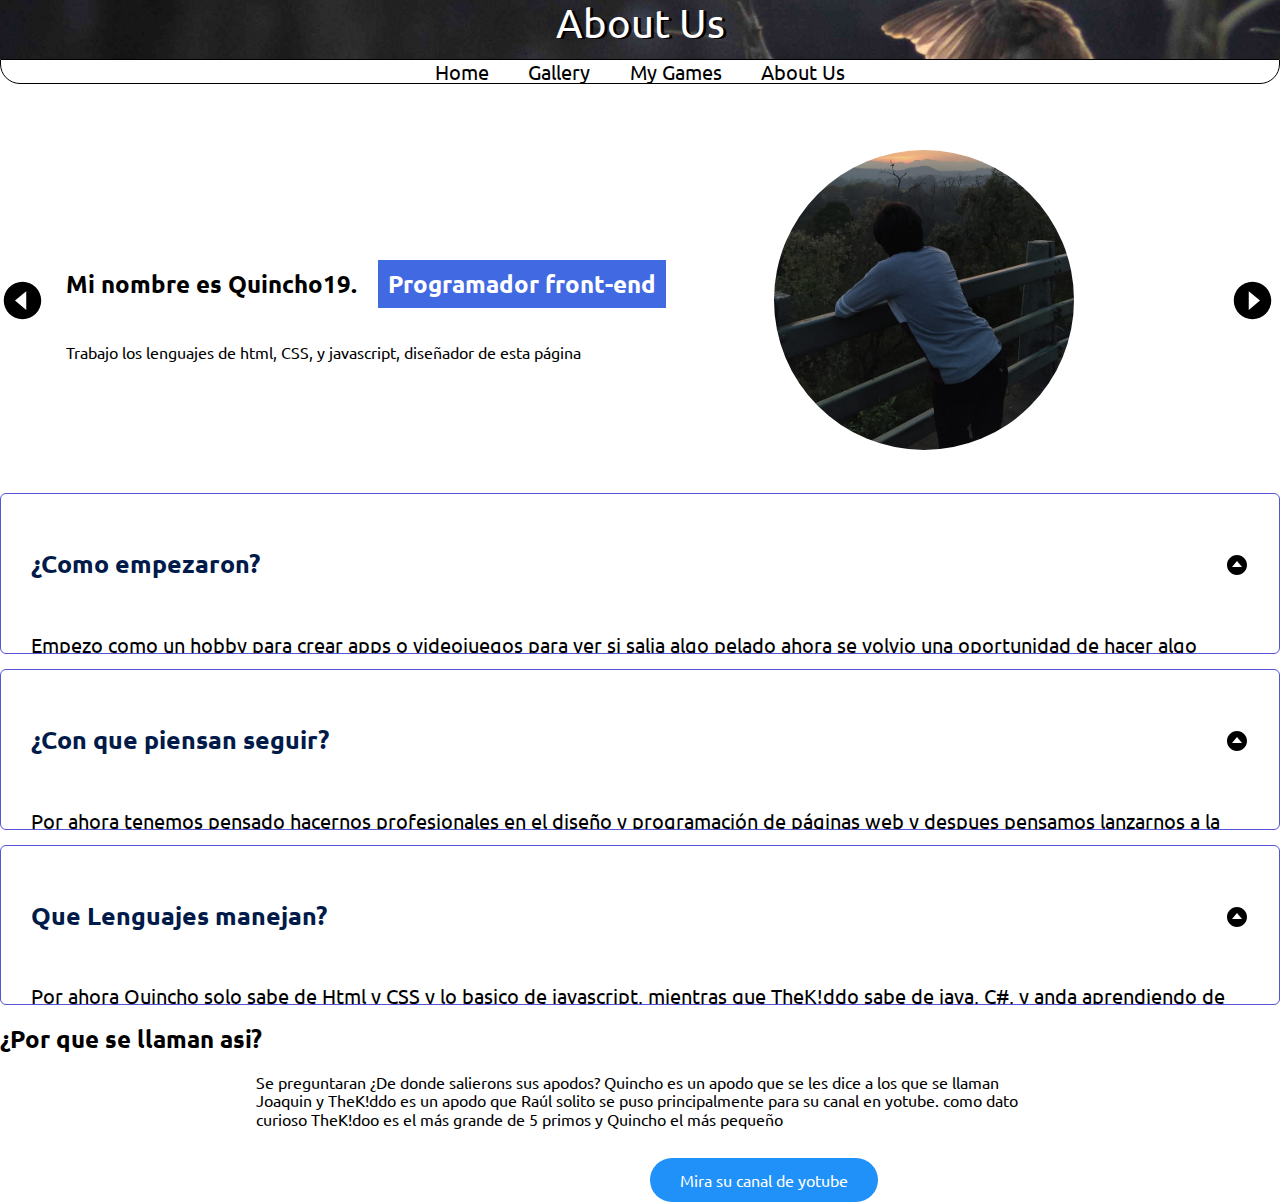
<file: aboutUs.html>
<!DOCTYPE html>
<html lang="en">
<head>
    <meta charset="UTF-8">
    <meta http-equiv="X-UA-Compatible" content="IE=edge">
    <meta name="viewport" content="width=device-width, initial-scale=1.0">
    <link rel="stylesheet"  href='https://fonts.googleapis.com/css?family=Ubuntu'>
    <link rel="stylesheet" href="normalize.css">
    <link rel="stylesheet" href="aboutUs.css">
    <title>About us</title>
</head>
<body>
    <header id="mainTitle">About Us</header>
    <nav class="menu">
        <a href="index.html" class="link" >Home</a>
        <a href="gallery.html" class="link" >Gallery</a>
        <a href="myGames.html" class="link" >My Games</a>
        <a href="aboutUs.html" class="link">About Us</a>
    </nav>


    <section class="testimony">
        <div class="testimony_container">
            <img src="./images/izquierda.svg" alt="" class="testimony_arrow" id="before">
            <section class="testimony_body testimony_body--show" data-id="1">
                <div class="testimony_text">
                    <!--mire maje aqui si quiere ponga los nombres verdaderos de casa uno yo lo hice con apodos para que no quedara muy personal
                    pero si lo quiere más profesional ponga los nombres-->
                    <h2 class="subitle">Mi nombre es Quincho19. <span class="testimony_course">Programador front-end</span></h2>
                    <p class="testimony_review">Trabajo los lenguajes de html, CSS, y javascript, diseñador de esta página</p>
                </div>

                <figure class="testimony_picture">
                    <img src="./images/yo.jpeg" class = "testimony_img" alt="" >
                </figure>
            </section>
                    <section class="testimony_body" data-id="2">
                        <div class="testimony_text">
                            <h2 class="subitle">Mi nombre es TheK!ddo. <span class="testimony_course">Programador back-end y de videojuegos</span></h2>
                            <p class="testimony_review">Especializado en la programacion de videojuegos y aprendiz de back-end con el lenguaje PHP</p>
                        </div>
    
                        <figure class="testimony_picture">
                            <img src="./images/ku.JPG" class = "testimony_img" alt="" >
                        </figure>
                    </section>
                    <img src="./images/derecha.svg" alt="" class="testimony_arrow" id="next">
                    </section>
    <article class="questions_padding">
        <div class="questions_answer">
            <h3 class="questions_title">¿Como empezaron?
                <span class="questions_arrow">
                    <img src="./images/arriba.svg" alt="" class="questions_img">
                </span>
            </h3>

            <p class="questions_show">Empezo como un hobby para crear apps o videojuegos para ver si salia algo pelado ahora se volvio una oportunidad de hacer algo mejor y menos aburrido.
                Quincho empezó con el diseño de juego y Thek!ddo los programaba era un juego en 2D luego Quincho se paso mejor al diseño y programacion de aplicaciones moviles
                con el lenguaje de programación Kotlin, pero lo dejo por un tiempo hasta que encontro HTMl. Mientras que TheK!ddo siguio con la programación de videojuegos pero ahora
                en 3D en un juego escrito en C# influecinciado por su gusto hacia los juegos antiguos de terror tales como resident evil y silent hill. Ambos proyectos antiguos quedaron en el olvido.
            </p>
        </div>
    </article>
    <article class="questions_padding">
        <div class="questions_answer">
            <h3 class="questions_title"> ¿Con que piensan seguir?
                <span class="questions_arrow">
                    <img src="./images/arriba.svg" alt="" class="questions_img">
                </span>
            </h3>

            <p class="questions_show">Por ahora tenemos pensado hacernos profesionales en el diseño y programación de páginas web y despues pensamos lanzarnos a la creacion y diseño de
                aplicacions para dispositivos moviles tanto para android como para apple y ya despues lanzarnos a la creacion de videojuegos, pero queremos especializarnos en las páginas webs </p>
        </div>
    </article>
    <article class="questions_padding">
        <div class="questions_answer">
            <h3 class="questions_title"> Que Lenguajes manejan?
                <span class="questions_arrow">
                    <img src="./images/arriba.svg" alt="" class="questions_img">
                </span>
            </h3>

            <p class="questions_show">Por ahora Quincho solo sabe de Html y CSS y lo basico de javascript, mientras que TheK!ddo sabe de java, C#, y anda aprendiendo de PHPy más
                que nada el back-end de las páginas web.</p>
        </div>
    </article>
    <section class="questions_offer">
        <h2 class="subtitle">¿Por que se llaman asi?</h2>
        <p class="questions_copy">Se preguntaran ¿De donde salierons sus apodos? Quincho es un apodo que se les dice a los que se llaman Joaquin y 
            TheK!ddo es un apodo que Raúl solito se puso principalmente para su canal en yotube. como dato curioso TheK!doo es el más grande de 5 primos
            y Quincho el más pequeño
        </p>
        <a href="https://www.youtube.com/user/Daniel14Mejia" class="cta"> Mira su canal de yotube</a>
    </section>
</section>

<script src="./aboutUs.js"></script>
<script src="./questions.js"></script>
    
</body>
</html>
</file>
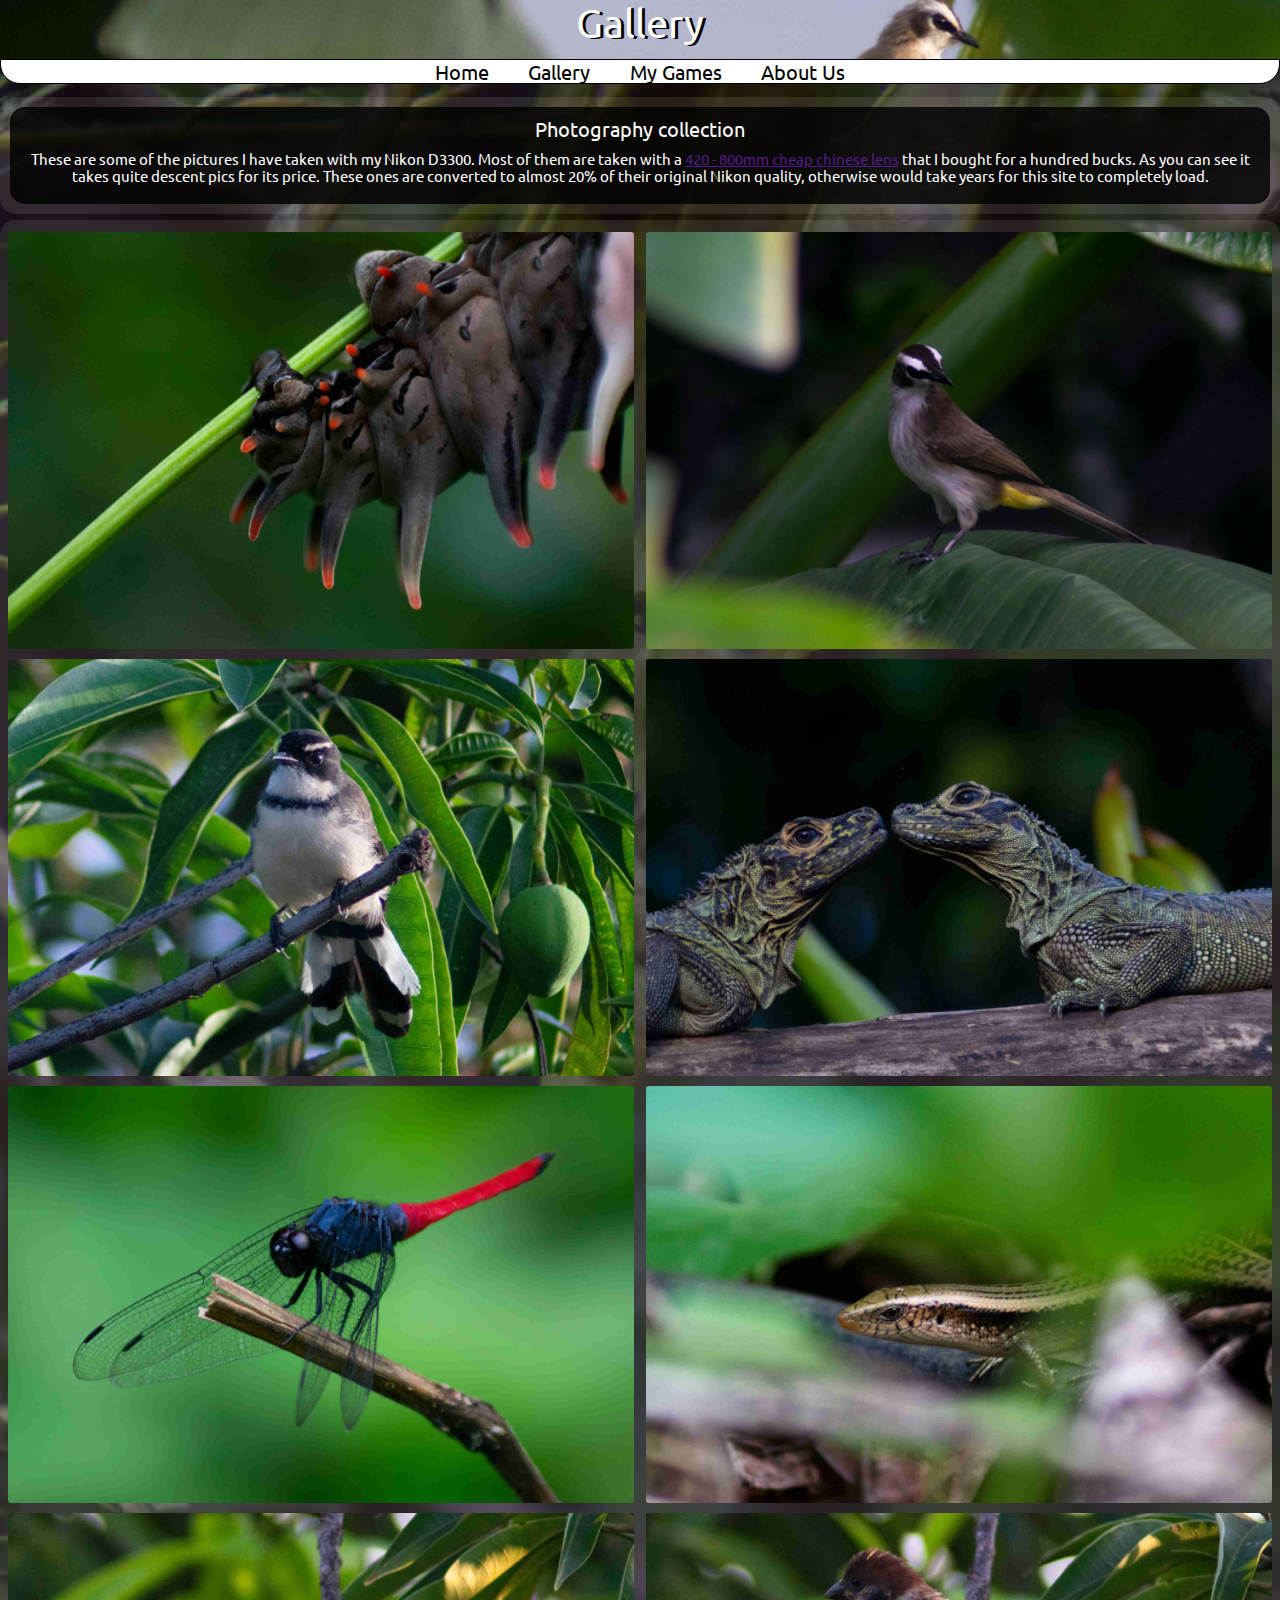
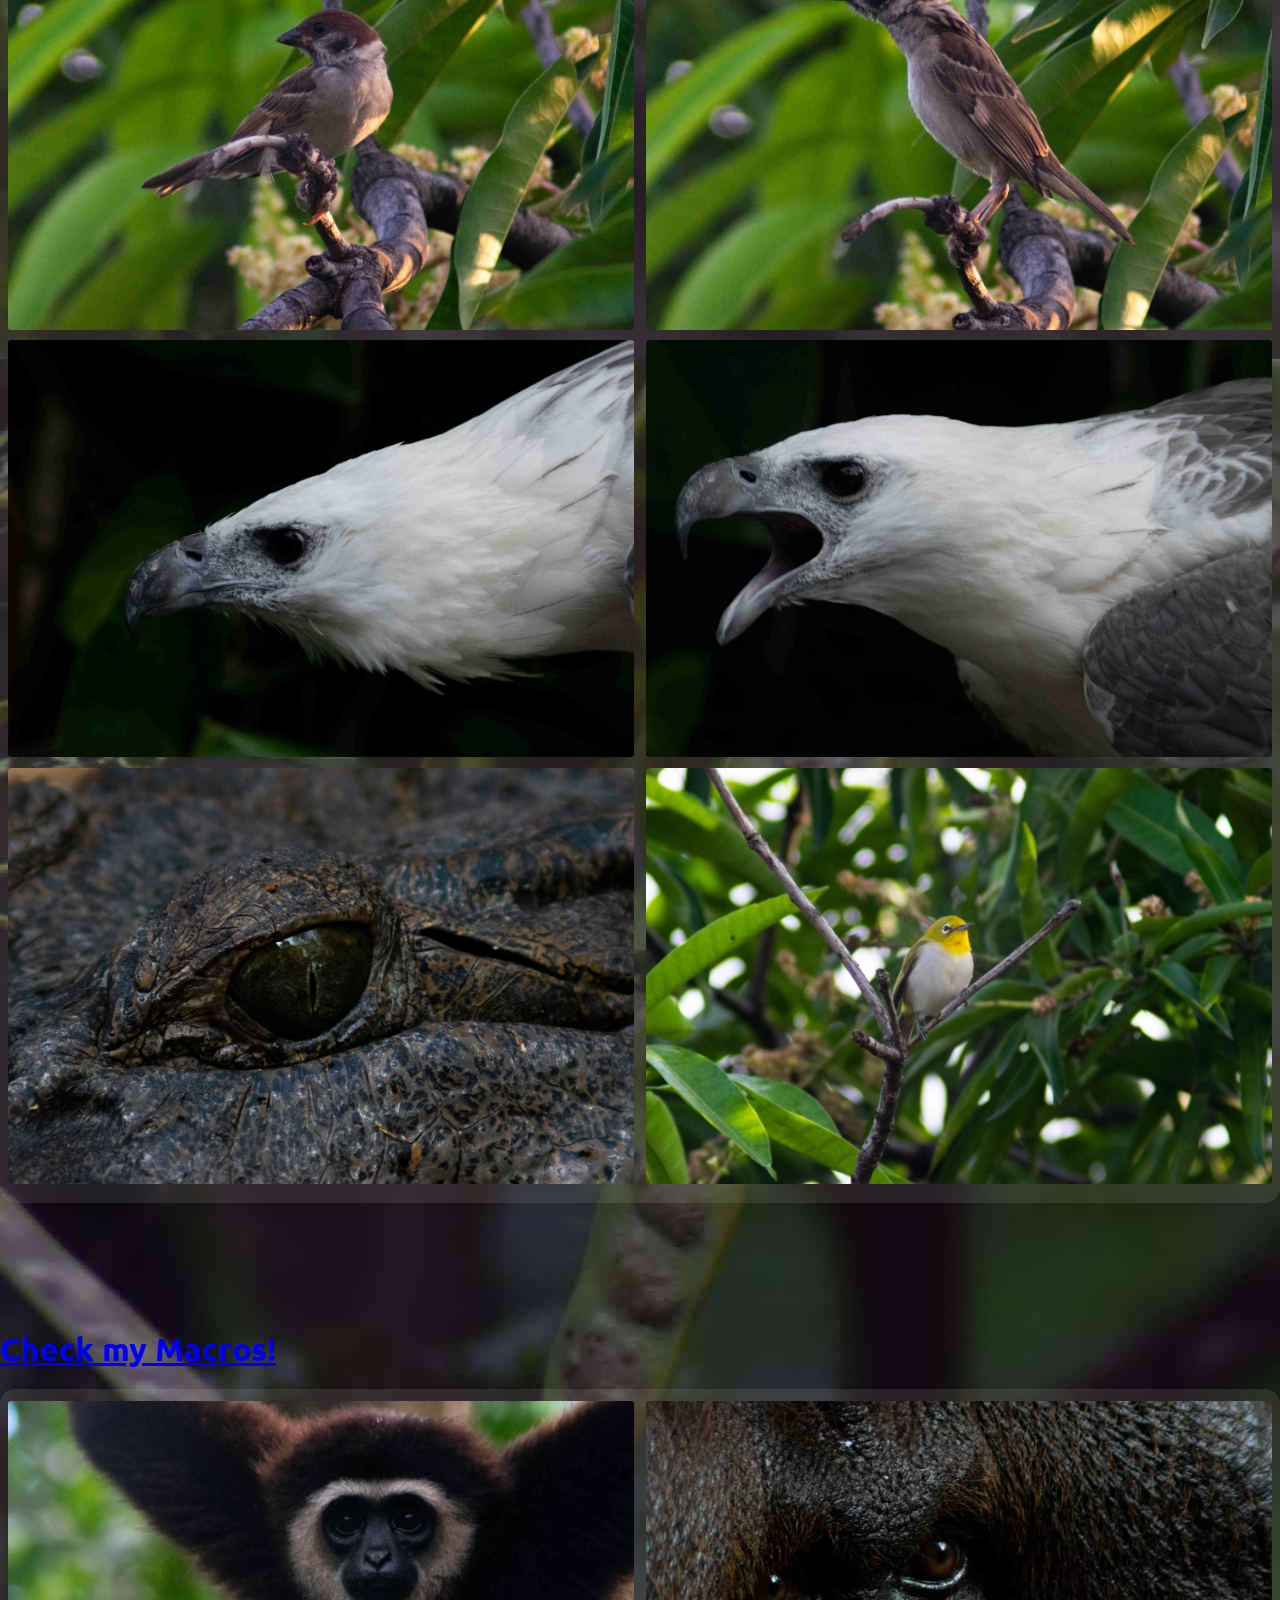
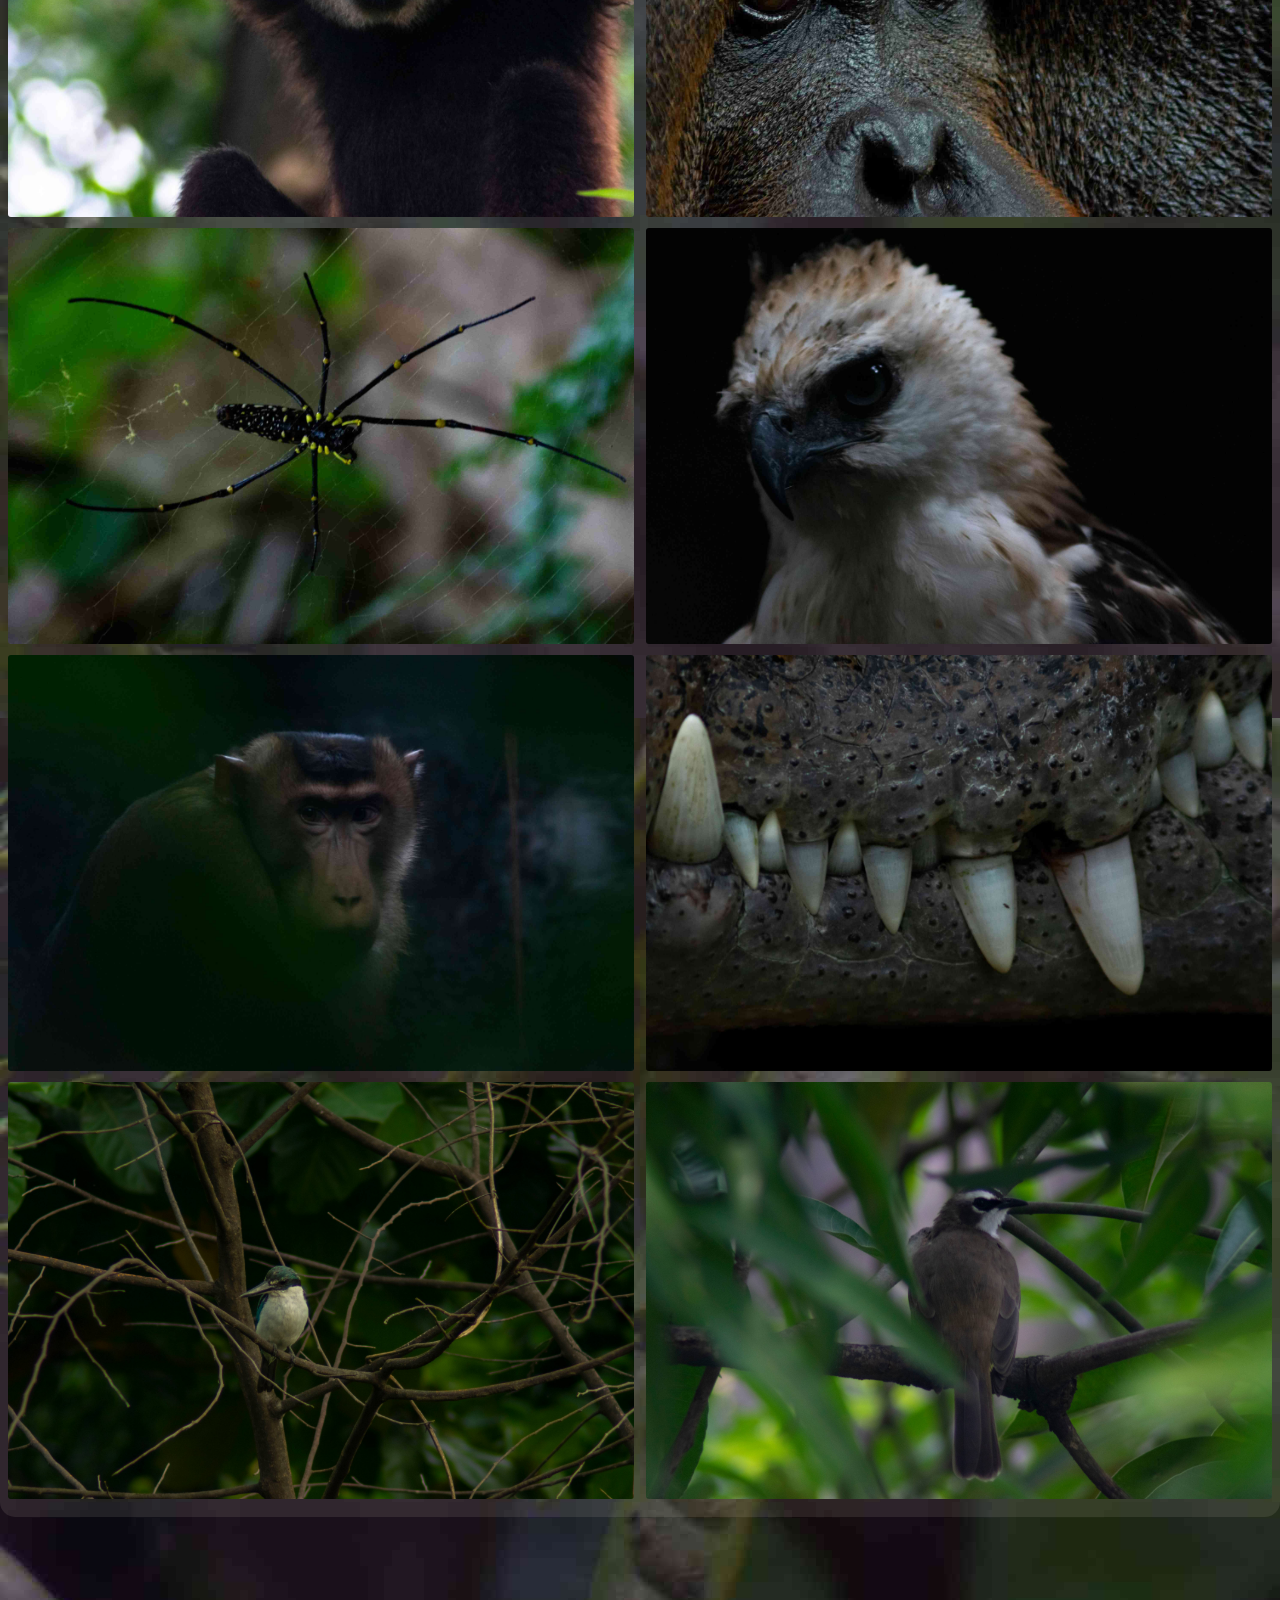
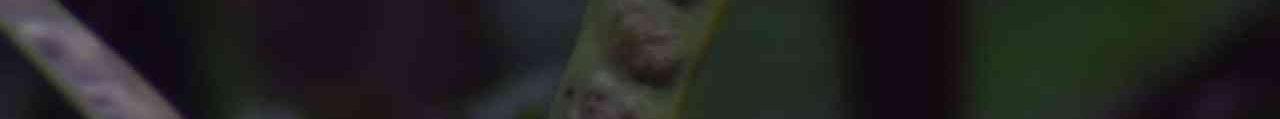
<file: gallery.html>
<html>
    <head>
    <title>Gallery</title>
    <meta charset="UTF-8">
    <meta http-equiv="X-UA-Compatible" content="IE=edge">
    <meta name="viewport" content="width=device-width, initial-scale=1.0">
    <link rel="stylesheet"  href='https://fonts.googleapis.com/css?family=Ubuntu'>
    <link rel="stylesheet" href="gallery.css">
    <link rel="stylesheet" href="lightbox.min.css">
    <link rel="stylesheet" href="normalize.css">
    <script type="text/javascript" src="lightbox-plus-jquery.min.js"></script>
    </head>
    <body class="all">
        <header id="mainTitle">Gallery</header>
        <!--style="font-size:10vw;"-->
        <nav class="menu">
            <a href="index.html" class="link" >Home</a>
            <a href="gallery.html" class="link" >Gallery</a>
            <a href="myGames.html" class="link" >My Games</a>
            <a href="aboutUs.html" class="link">About Us</a>
            <!--<a href="" class="link">Register</a>
            <a href="" class="link">Log In</a>-->
        </nav>
        <div class="galleryDivE">
            <div id="introText">
                <header id="galleryDivTitle">Photography collection</header>
                <p id="galleryDivP">These are some of the pictures I have taken with my Nikon D3300. Most of them are taken with a <a href="">420 - 800mm cheap chinese lens</a> that I bought for a hundred bucks. As you can see it takes quite descent pics for its price. These ones are converted to almost 20% of their original Nikon quality, otherwise would take years for this site to completely load.</p>
                <!--<div id="locations">
                     <a href=""><header id="location">From my balcony</header></a>
                    <a href=""><header id="location">At Avilon Zoo</header></a>
                    <header id="location">Photography collection</header>
                    <header id="location">Photography collection</header> 
                </div>-->
            </div>
        </div>
        <div class="galleryDiv"> 

            <div class="textover">
                <!--image slider start-->
                <div id="sliderDiv">
                    <div class="slideshow-container">

                        <!-- Full-width images with number and caption text -->
                        <div class="mySlides fade">
                            <img src="/images/DSC_0196S.jpg" id="slideImg" >
                        </div>

                        <div class="mySlides fade">
                        <img src="/images/DSC_0123S.jpg" id="slideImg" >
                        </div>
                    
                        <div class="mySlides fade">
                        <img src="/images/DSC_0140S.jpg" id="slideImg" >
                        </div>
                    
                        <div class="mySlides fade">
                        <img src="/images/DSC_0193S.jpg" id="slideImg" >
                        <!-- <div class="text">Butterfly</div> -->
                        </div>
                        
                    </div>
                </div> 
                <p>Pasig Rainforest Park</p>
                <!-- <img src="images/DSC_0038S.jpg" alt="">
                <p>Yellow-vented Bulbul</p> -->
            </div>
            <!-- <div class="textover"> MONKEY DOWN
                <img src="images/DSC_01961S.jpg" alt="">
                <p>Avilon Zoo</p>
            </div> -->
            <div class="textover">
                <img src="images/DSC_0138_1S.jpg" alt="">
                <p>Yellow-vented Bulbul</p>
            </div>
            <!-- <div class="textover">
                <img src="images/DSC_0192S.jpg" alt="">
                <p>Wild dog at Avilon Zoo</p>
            </div> -->
            <div class="textover">
                <img src="images/piedTailMango.jpg" alt="">
                <p>Philippine Pied Fantail</p>
            </div> 
            <div class="textover">
                <img id="smallPic" src="images/DSC_0480S.jpg" alt=""> 
                <p>Male (left) and female (right) hydrosaurus</p>
            </div>   
            
            <!-- <div class="textover">
                <img src="images/DSC_0193S.jpg" alt="">
                <p>(Looking for the ID)</p>
            </div>             -->
            
            <!-- <div class="textover">
                <img src="images/DSC_0270S.jpg" alt="">
                <p>Yellow-vented Bulbul</p>
            </div>             -->
            <div class="textover">
                <img id="smallPic" src="images/dragonflyBlueRed.jpg" alt="">
                <p>Makiling Reserve</p>
            </div>  
            <div class="textover">
                <img id="smallPic" src="images/DSC_0515_1S.jpg" alt="">
                <p>Makiling Reserve</p>
            </div>      
                                
            <div class="textover">
                <img id="smallPic" src="images/DSC_1267S.jpg" alt="">
                <p>Maya bird</p>
            </div>            
            <div class="textover">
                <img id="smallPic" src="images/DSC_1273S.jpg" alt="">
                <p>Maya bird streching its neck</p>
            </div>            
            <!-- <div class="textover">
                <img src="images/DSC_1248S.jpg" alt="">
                <p>Yellow-vented Bulbul</p>
            </div>            
            <div class="textover">
                <img src="images/DSC_1288S.jpg" alt="">
                <p>Yellow-vented Bulbul</p>
            </div>            
                        -->
            <!--             
            
            <div class="textover">
                <img id="smallPic" src="images/DSC_0356S.jpg" alt="">
                <p>Peregrine Falcon</p>
            </div>      -->
            <div class="textover">
                <img id="smallPic" src="images/DSC_0469S.jpg" alt="">
                <p>Avilon Zoo</p>
            </div>  
            <div class="textover">
                <img id="smallPic" src="images/DSC_0470S.jpg" alt="">
                <p>Avilon Zoo</p>
            </div>
                             
                
            <!-- <div class="textover">
                <img id="smallPic" src="images/DSC_0476S.jpg" alt=""> 
                <p>Avilon Zoo</p>
            </div>     -->
            <div class="textover">
                <img src="images/crocoEye.jpg" alt="">
                <p>Avilon Zoo</p>
            </div>        
            <div class="textover">
                <img id="smallPic" src="images/DSC_1770S.jpg" alt=""> 
                <p>Everett's White-eye</p>
            </div>  
            <!-- <div class="textover">
                <img src="images/DSC_0363S.jpg" alt="">
                <p>Philippine Serpent Eagle</p>
            </div>    -->
        </div>  
        <a href="macro.html">
            <div id="macroLink">
                <div id="paragraphIntro">
                    <h1>Check my Macros! </h1>   
                </div>
            </div>  
        </a>
        </div>
        
            
        
        <div class="galleryDiv"> 
                       
            <!-- <div class="textover"> THIS IS THE CATERPILLAR
                <img id="smallPic" src="images/DSC_0140S.jpg" alt="">
                <p>Pasig Rainforest Park</p>
            </div>            
            <div class="textover">
                <img id="smallPic" src="images/DSC_0123S.jpg" alt="">
                <p>Pasig Rainforest Park</p>
            </div>             -->
            <div class="textover">
                <img id="smallPic" src="images/DSC_0415S.jpg" alt="">
                <p>Avilon Zoo</p>
            </div>        
            <div class="textover">
                <img id="smallPic" src="images/DSC_0367S.jpg" alt="">
                <p>Bornean Orangutan</p>
            </div>         
            <div class="textover">
                <img id="smallPic" src="images/DSC_0568S.jpg" alt="">
                <p>Makiling Reserve</p>
            </div>  
            <div class="textover">
                <img id="smallPic" src="images/DSC_0352S.jpg" alt="">
                <p>Philippine Eagle</p>
            </div>                        
                      
            <div class="textover">
                <img id="smallPic" src="images/DSC_0195S.jpg" alt="">
                <p>Avilon Zoo</p>
            </div>            
            <!-- <div class="textover">
                <img id="smallPic" src="images/DSC_0455S.jpg" alt="">
                <p>Avilon Zoo</p>
            </div>            
            <div class="textover">
                <img id="smallPic" src="images/DSC_0117S.jpg" alt="">
                <p>Cassowary</p>
            </div>             -->
            <div class="textover">
                <img id="smallPic" src="images/DSC_0056S.jpg" alt="">
                <p>Crocodile teeth</p>
            </div>            
            <!-- <div class="textover">
                <img id="smallPic" src="images/DSC_0447S.jpg" alt="">
                <p>Avilon Zoo</p>
            </div>             -->
            <div class="textover">
                <img id="smallPic" src="images/DSC_0709S.jpg" alt="">
                <p>Collared Kingfisher</p>
            </div>            
            <div class="textover">
                <img id="smallPic" src="images/DSC_0606S.jpg" alt="">
                <p>Yellow-vented Bulbul</p>
            </div>            
            <!-- <div class="textover">
                <img id="smallPic" src="images/DSC_1492S.jpg" alt="">
                <p>Golden-bellied Flyeater</p>
            </div>            
            <div class="textover">
                <img id="smallPic" src="images/DSC_0433S.jpg" alt=""> 
                <p>Avilon Zoo</p>
            </div>            
                     
            <div class="textover">
                <img id="smallPic" src="images/DSC_0487S.jpg" alt=""> 
                <p>Hydrosaurus tail</p>
            </div>            
            <div class="textover">
                <img id="smallPic" src="images/DSC_0473S.jpg" alt=""> 
                <p>Avilon Zoo</p>
            </div>             -->
            <!-- <div class="textover">
                <img id="smallPic" src="images/DSC_0439S.jpg" alt=""> 
                <p>Avilon Zoo</p>
            </div>    -->

            <!-- <header id="fromMyBalcony">From my balcony</header> -->
            <!-- <p id="galleryDivP">I took these pics around my place.</p> -->
            <!-- <img id="smallPic" src="images/DSC_0038S.jpg" alt="">
            <img id="smallPic" src="images/DSC_0196S.jpg" alt="">

            <img id="smallPic" src="images/DSC_0138_1S.jpg" alt="">
            <img id="smallPic" src="images/DSC_0192S.jpg" alt="">
            <img id="smallPic" src="images/DSC_0470S.jpg" alt=""> 
            <img id="smallPic" src="images/DSC_0193S.jpg" alt="">

            <img id="smallPic" src="images/DSC_0270S.jpg" alt="">
            <img id="smallPic" src="images/DSC_0363S.jpg" alt=""> 
            <img id="smallPic" src="images/DSC_0257S.jpg" alt="">

            <img id="smallPic" src="images/DSC_1248S.jpg" alt="">
            <img id="smallPic" src="images/DSC_1288S.jpg" alt="">
            <img id="smallPic" src="images/DSC_1333S.jpg" alt="">
            
            <img id="smallPic" src="images/DSC_1022_1S.jpg" alt=""></a> 
            <img id="smallPic" src="images/DSC_0054S.jpg" alt="">
            <img id="smallPic" src="images/DSC_0356S.jpg" alt="">
            <img id="smallPic" src="images/DSC_0469S.jpg" alt=""> 
            <img id="smallPic" src="images/DSC_0476S.jpg" alt=""> 
            <img id="smallPic" src="images/DSC_1770S.jpg" alt=""> 
            <img id="smallPic" src="images/DSC_1267S.jpg" alt="">
            <img id="smallPic" src="images/DSC_1273S.jpg" alt="">
            <img id="smallPic" src="images/DSC_0140S.jpg" alt="">
            <img id="smallPic" src="images/DSC_0123S.jpg" alt="">
            
            <img id="smallPic" src="images/DSC_0415S.jpg" alt="">
            <img id="smallPic" src="images/DSC_0352S.jpg" alt="">
            <img id="smallPic" src="images/DSC_0367S.jpg" alt="">
            <img id="smallPic" src="images/DSC_0368S.jpg" alt="">
            <img id="smallPic" src="images/DSC_0195S.jpg" alt="">
            <img id="smallPic" src="images/DSC_0455S.jpg" alt="">
            <img id="smallPic" src="images/DSC_0117S.jpg" alt="">
            <img id="smallPic" src="images/DSC_0056S.jpg" alt="">
            <img id="smallPic" src="images/DSC_0447S.jpg" alt="">
            <img id="smallPic" src="images/DSC_0709S.jpg" alt="">
            <img id="smallPic" src="images/DSC_0606S.jpg" alt="">
            <img id="smallPic" src="images/DSC_1492S.jpg" alt="">

            <img id="smallPic" src="images/DSC_0433S.jpg" alt=""> 
            <img id="smallPic" src="images/DSC_0480S.jpg" alt=""> 
            <img id="smallPic" src="images/DSC_0487S.jpg" alt=""> 
            <img id="smallPic" src="images/DSC_0473S.jpg" alt=""> 
            <img id="smallPic" src="images/DSC_0439S.jpg" alt=""> -->
             
            
        </div>
        <br>
        <br>
        <br>
        <br>
        <script>
            let slideIndex = 1;
            moveSlides();
        
            function moveSlides() {
            let i;
            let slides = document.getElementsByClassName("mySlides");
            for (i = 0; i < slides.length; i++) {
                slides[i].style.display = "none";
            }
            slideIndex++;
            if (slideIndex > slides.length ) {slideIndex = 1}
            slides[slideIndex-1].style.display = "block";
            setTimeout(moveSlides, 3000); // Change image every 2 seconds
            } 
        </script>
    </body>


</html>
</file>
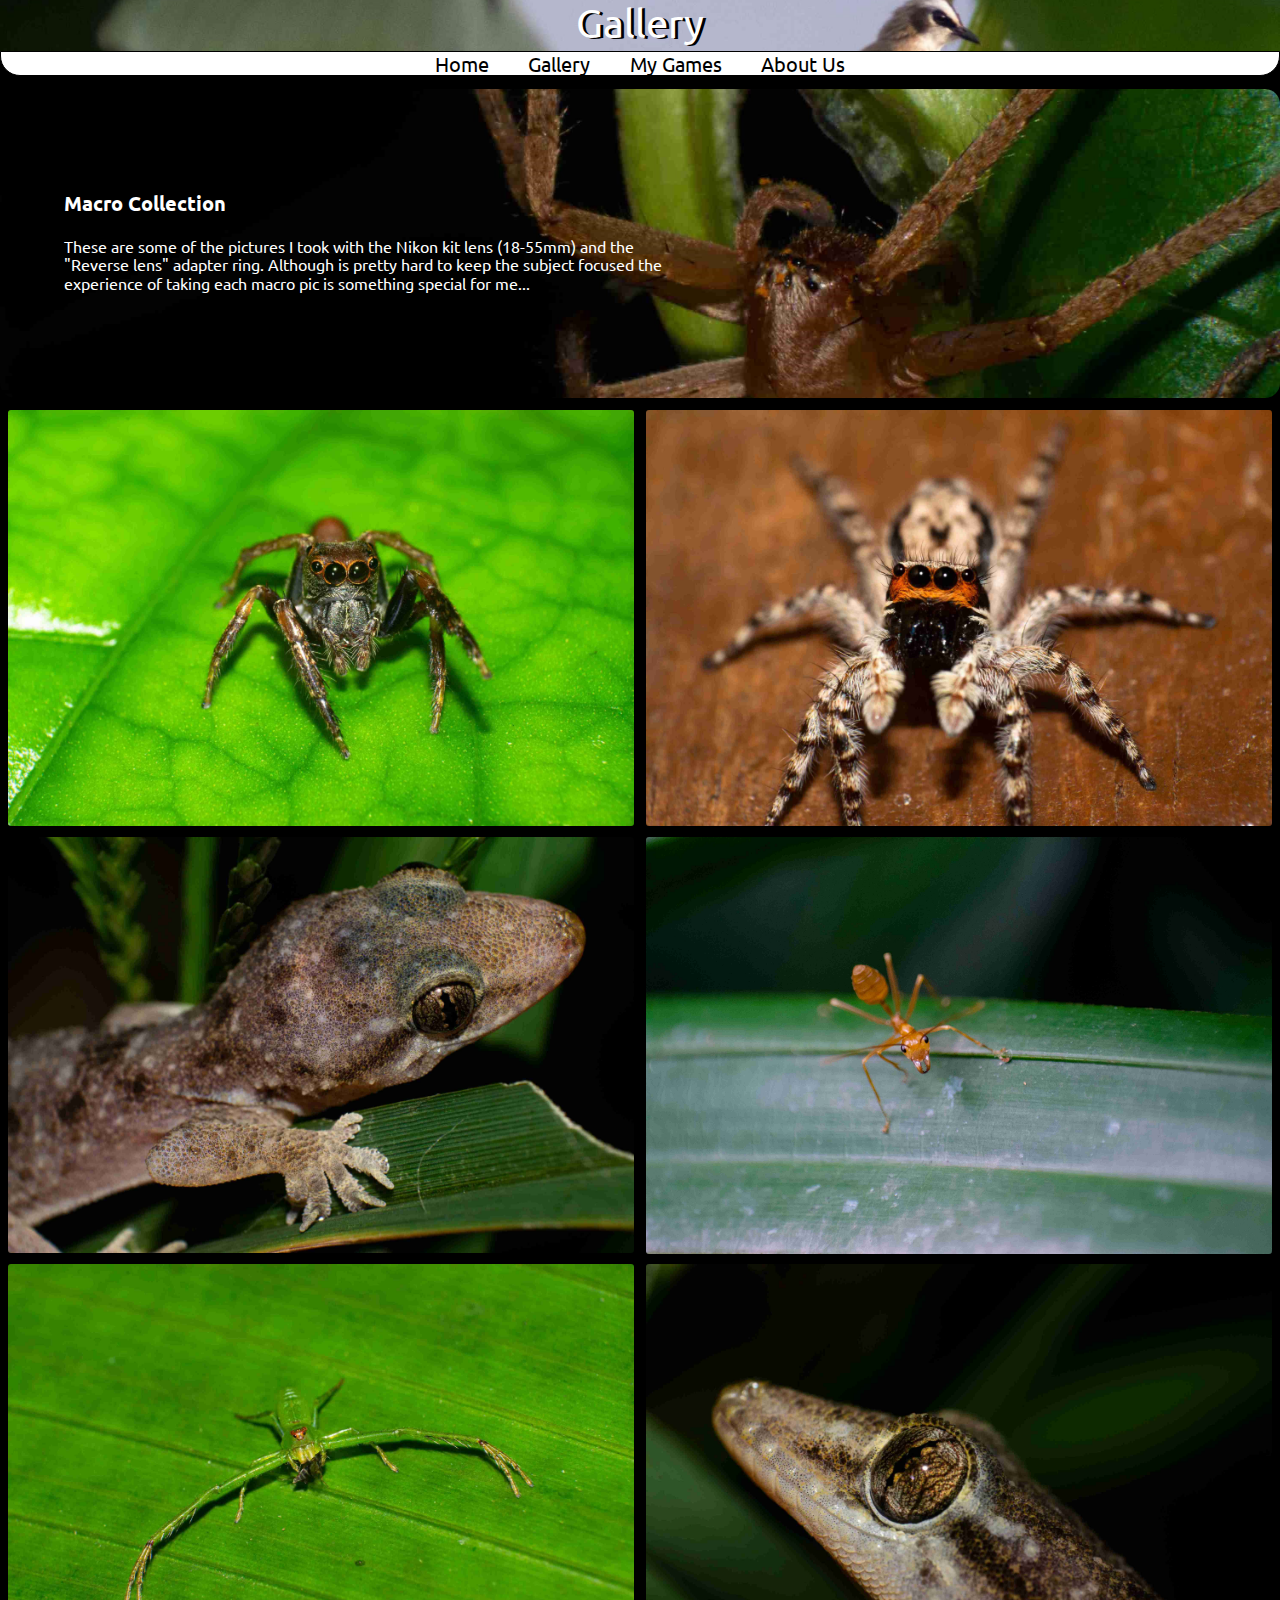
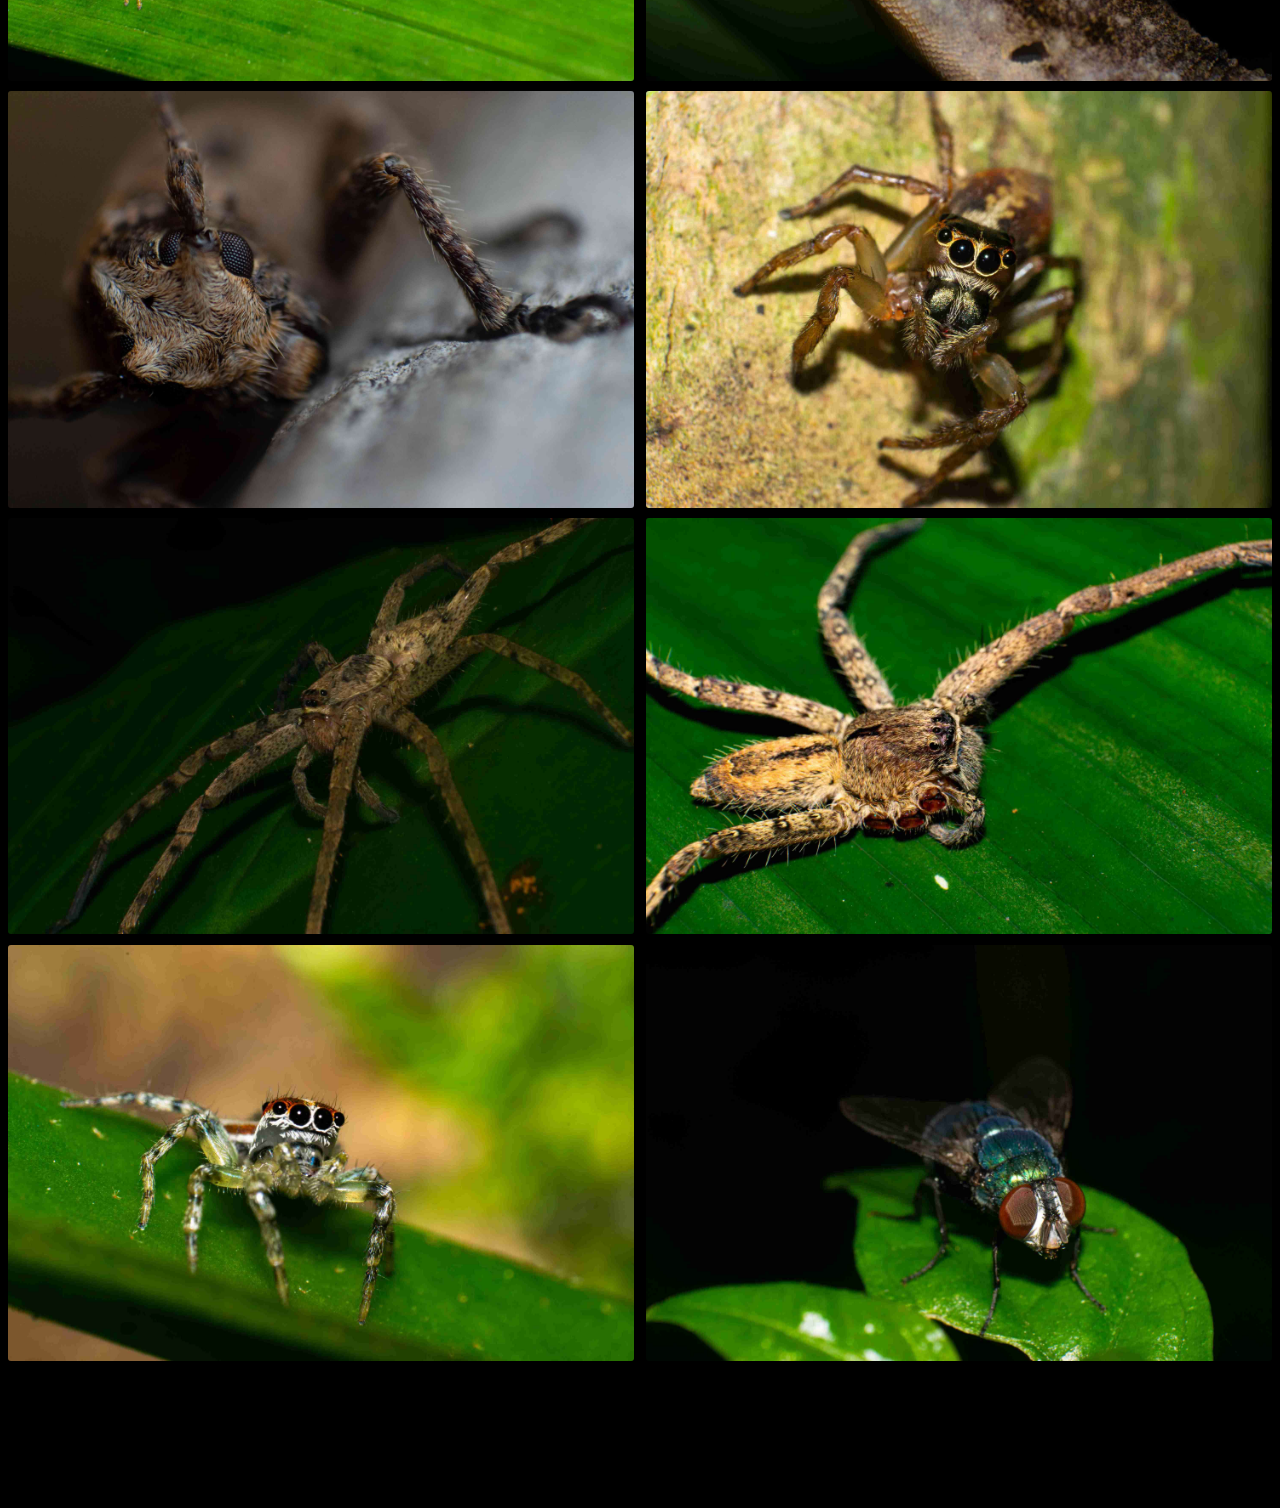
<file: macro.html>
<html>
    <head>
    <title>Gallery</title>
    <meta charset="UTF-8">
    <meta http-equiv="X-UA-Compatible" content="IE=edge">
    <meta name="viewport" content="width=device-width, initial-scale=1.0">
    <link rel="stylesheet"  href='https://fonts.googleapis.com/css?family=Ubuntu'>
    <link rel="stylesheet" href="macro.css">
    <link rel="stylesheet" href="lightbox.min.css">
    <link rel="stylesheet" href="normalize.css">
    <script type="text/javascript" src="lightbox-plus-jquery.min.js"></script>
    </head>
    <body class="all">
        <header id="mainTitle">Gallery</header>
        <!--style="font-size:10vw;"-->
        <nav class="menu">
            <a href="index.html" class="link" >Home</a>
            <a href="gallery.html" class="link" >Gallery</a>
            <a href="myGames.html" class="link" >My Games</a>
            <a href="aboutUs.html" class="link">About Us</a>
            <!--<a href="" class="link">Register</a>
            <a href="" class="link">Log In</a>-->
        </nav>
        
        <div id="introText">
            <div id="paragraphIntro">
                <h1>Macro Collection</h1>
                <p>These are some of the pictures I took with the Nikon kit lens (18-55mm) and the "Reverse lens" adapter ring. Although is pretty hard to keep the subject focused the experience of taking each macro pic is something special for me...</p>
            </div>
            <!-- <div id="imageIntro">
                <p></p>
            </div> -->
        </div>
            
        <div class="galleryDiv"> 
            <!-- <div class="textover"> MONKEY DOWN
                <img src="images/DSC_01961S.jpg" alt="">
                <p>Avilon Zoo</p>
            </div> -->
            <div class="textover">
                <img src="images/spiderLeaf.jpg" alt="">
            </div>
            <div class="textover">
                <img src="images/spiderOrangHome.jpg" alt="">
                <p>Wild dog at Avilon Zoo</p>
            </div>
            <div class="textover">
                <img src="images/geckoEyeHand.jpg" alt="">
                <p>Common Gecko</p>
            </div>
            <!-- <div class="textover">
                <img src="images/DSC_0193S.jpg" alt="">
                <p>(Looking for the ID)</p>
            </div>             -->
            <div class="textover">
                <img src="images/orangeAnt.jpg" alt="">
                <p>Yellow-vented Bulbul</p>
            </div>            
            <div class="textover">
                <img src="images/spiderCrab.jpg" alt="">
                <p>Green crab spider</p>
            </div>                       
            <div class="textover">
                <img src="images/gechoHeadHorizontal.jpg" alt="">
                <p>Pasig Rainforest Park</p>
            </div>            
            <div class="textover">
                <img src="images/bettle.jpg" alt="">
                <p>Yellow-vented Bulbul</p>
            </div>            
            <div class="textover">
                <img src="images/spiderAssassin.jpg" alt="">
                <p>Yellow-vented Bulbul</p>
            </div>            
            <div class="textover">
                <img src="images/spiderDaz.jpg" alt="">
                <p>Philippine Pied Fantail</p>
            </div>            
            <div class="textover">
                <img src="images/spiderNoLegs.jpg" alt="">
                <p>Avilon Zoo</p>
            </div>            
            <div class="textover">
                <img id="smallPic" src="images/spiderHardExp.jpg" alt="">
                <p>Makiling Reserve</p>
            </div>  
            <div class="textover">
                <img id="smallPic" src="images/flyMesa.jpg" alt="">
                <p>Peregrine Falcon</p>
            </div>     
            

            <!-- <header id="fromMyBalcony">From my balcony</header> -->
            <!-- <p id="galleryDivP">I took these pics around my place.</p> -->
            <!-- <img id="smallPic" src="images/DSC_0038S.jpg" alt="">
            <img id="smallPic" src="images/DSC_0196S.jpg" alt="">

            <img id="smallPic" src="images/DSC_0138_1S.jpg" alt="">
            <img id="smallPic" src="images/DSC_0192S.jpg" alt="">
            <img id="smallPic" src="images/DSC_0470S.jpg" alt=""> 
            <img id="smallPic" src="images/DSC_0193S.jpg" alt="">

            <img id="smallPic" src="images/DSC_0270S.jpg" alt="">
            <img id="smallPic" src="images/DSC_0363S.jpg" alt=""> 
            <img id="smallPic" src="images/DSC_0257S.jpg" alt="">

            <img id="smallPic" src="images/DSC_1248S.jpg" alt="">
            <img id="smallPic" src="images/DSC_1288S.jpg" alt="">
            <img id="smallPic" src="images/DSC_1333S.jpg" alt="">
            
            <img id="smallPic" src="images/DSC_1022_1S.jpg" alt=""></a> 
            <img id="smallPic" src="images/DSC_0054S.jpg" alt="">
            <img id="smallPic" src="images/DSC_0356S.jpg" alt="">
            <img id="smallPic" src="images/DSC_0469S.jpg" alt=""> 
            <img id="smallPic" src="images/DSC_0476S.jpg" alt=""> 
            <img id="smallPic" src="images/DSC_1770S.jpg" alt=""> 
            <img id="smallPic" src="images/DSC_1267S.jpg" alt="">
            <img id="smallPic" src="images/DSC_1273S.jpg" alt="">
            <img id="smallPic" src="images/DSC_0140S.jpg" alt="">
            <img id="smallPic" src="images/DSC_0123S.jpg" alt="">
            
            <img id="smallPic" src="images/DSC_0415S.jpg" alt="">
            <img id="smallPic" src="images/DSC_0352S.jpg" alt="">
            <img id="smallPic" src="images/DSC_0367S.jpg" alt="">
            <img id="smallPic" src="images/DSC_0368S.jpg" alt="">
            <img id="smallPic" src="images/DSC_0195S.jpg" alt="">
            <img id="smallPic" src="images/DSC_0455S.jpg" alt="">
            <img id="smallPic" src="images/DSC_0117S.jpg" alt="">
            <img id="smallPic" src="images/DSC_0056S.jpg" alt="">
            <img id="smallPic" src="images/DSC_0447S.jpg" alt="">
            <img id="smallPic" src="images/DSC_0709S.jpg" alt="">
            <img id="smallPic" src="images/DSC_0606S.jpg" alt="">
            <img id="smallPic" src="images/DSC_1492S.jpg" alt="">

            <img id="smallPic" src="images/DSC_0433S.jpg" alt=""> 
            <img id="smallPic" src="images/DSC_0480S.jpg" alt=""> 
            <img id="smallPic" src="images/DSC_0487S.jpg" alt=""> 
            <img id="smallPic" src="images/DSC_0473S.jpg" alt=""> 
            <img id="smallPic" src="images/DSC_0439S.jpg" alt=""> -->
             
            
        </div>
        <script>
            let slideIndex = 1;
            moveSlides();
        
            function moveSlides() {
            let i;
            let slides = document.getElementsByClassName("mySlides");
            for (i = 0; i < slides.length; i++) {
                slides[i].style.display = "none";
            }
            slideIndex++;
            if (slideIndex > slides.length ) {slideIndex = 1}
            slides[slideIndex-1].style.display = "block";
            setTimeout(moveSlides, 3000); // Change image every 2 seconds
            } 
        </script>
    </body>


</html>
</file>
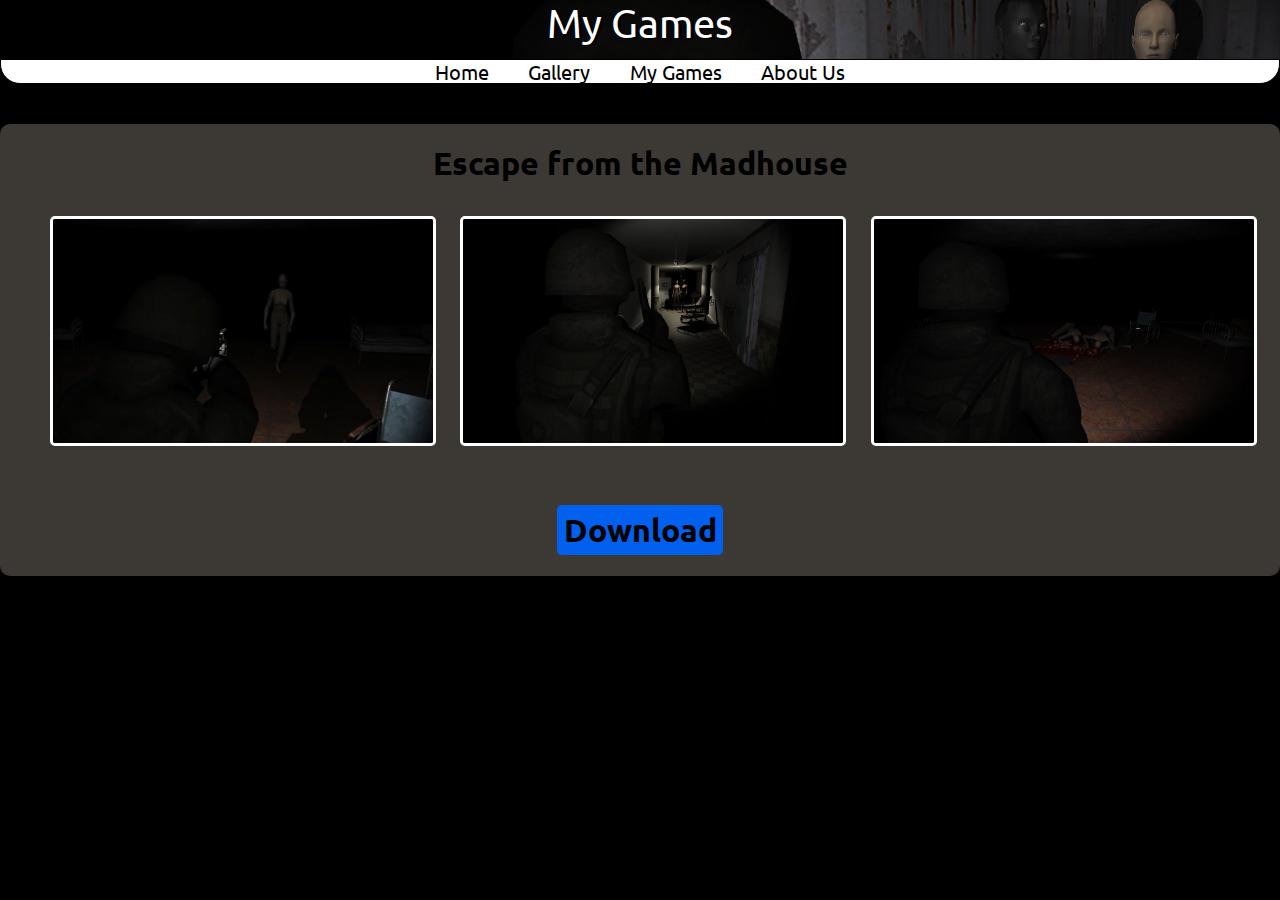
<file: myGames.html>
<html>
    <head>
    <meta charset="UTF-8">
    <meta http-equiv="X-UA-Compatible" content="IE=edge">
    <meta name="viewport" content="width=device-width, initial-scale=1.0">
    <title>My Games</title>
    <link rel="stylesheet"  href='https://fonts.googleapis.com/css?family=Ubuntu'>
    <link rel="stylesheet" href="normalize.css">
    <link rel="stylesheet" href="myGames.css">
    </head>
    <body class="all">
        <header id="mainTitle">My Games</header>
        <!--style="font-size:10vw;"-->
        <nav class="menu">
            <a href="index.html" class="link" >Home</a>
            <a href="gallery.html" class="link" >Gallery</a>
            <a href="myGames.html" class="link" >My Games</a>
            <a href="aboutUs.html" class="link">About Us</a>
            <!--<a href="" class="link">Register</a>
            <a href="" class="link">Log In</a>-->
        </nav>
        
        <div class="fistContainer">
            
            <div class="firstContainerText">
                <h1 id="firstCOntainerTitle">Escape from the Madhouse</h1>
                    <p></p>
            </div>
            <div class="Container3Pics">
                <img src="images/Screenshot (2).png" alt="">
                <img src="images/game1.jpeg" alt="">
                <img src="images/Screenshot (16).png" alt="">
                
            </div>
            <div class="downloadContainer">
                <a href="gameDemos/EscapeFromTheMadhouse.rar" download><h1 id="DownloadTextButton">Download</h1></a>
            </div>

            
        </div>
            
    </body>






</html>
</file>
<file: aboutUs.css>
body{
    background-position: center center;
    background-size: cover;
    background-repeat: no-repeat;
    font-family: 'Ubuntu';
}

#mainTitle{
    background-image: url(images/DSC_1557S1.jpg);
    background-size: cover;
    color: white;
    text-align: center;
    font-size: 40px;
    padding-bottom: 1%;
    background-repeat: no-repeat;
    /* background-size: contain; */
    
    background-position-y: 29%;
    text-shadow: 3px 1px black ;

}

.menu{
    text-align:center;
    border: solid  black 1px;
    background-color: #ffffff;
    border-radius: 0px 0px 20px 20px;
    margin-bottom: 1%;

}

.menu  a{
    /* background-color: rgb(0, 0, 0); */
    font-size: 20px;
    text-decoration: none;
    color: rgb(0, 0, 0);
    margin-bottom: 10px;
    padding: 5px 5px;
    margin: 1%;
    border-radius: 5px;
    }


    .testimony{
        background-color:white;
    }
    
    .testimony_container{
        display: grid;
        grid-template-columns: 50px 1fr 50px;
        gap: 1em;
        align-items: center;
        margin-top: 25px;
    }
    
    .testimony_body{
        display: grid;
        grid-template-columns: 1fr max-content;
        justify-content: space-between;
        align-items: center;
        gap: 2em;
        grid-column:2/3 ;
        grid-row: 1/2;
        opacity: 0;
        pointer-events: none;
        margin-bottom: 25px;
        margin-top: 25px;
    }
    
    .testimony_body--show{
        pointer-events: unset;
        opacity: 1;
        transition: opacity 1.0s ease-in-out;
    }
    
    .footer_body{
        display: grid;
        grid-template-columns: 1fr max-content;
        justify-content: space-between;
        align-items: center;
        gap: 2em;
        grid-column:2/3 ;
        grid-row: 1/2;
        opacity: 0;
        pointer-events: none;
        margin-bottom: 25px;
        margin-top: 25px;
    }
    
    .footer--show{
        pointer-events: unset;
        opacity: 1;
        transition: opacity 1.0s ease-in-out;
    }
    
    .testimony_img{
        width: 300px;
        height: 300px;
        border-radius: 50%;
        object-fit: cover;
        object-position: 50% 80%;
        margin-right:100px ;
    }
    
    .testimony_text{
        max-width: 700px;
    }
    
    .testimony_course{
        background-color: royalblue;
        color: #fff;
        display: inline-block;
        padding:10px ;
        margin: 15px ;
    }
    
    .testimony_arrow{
        width: 90%;
        cursor: pointer;
    }
    
    
    
    #chava{
        width: 250px;
        height: 250px;
        border-radius: 50%;
        object-fit: cover;
        object-position: 50% 50%;
    }

    .questions{
        text-align: center;
        margin-top: 50px;
    }
    
    .questions_container{
        display: grid;
        gap: 2em;
        padding-top: 50px;
        padding-bottom: 100px;
    }
    
    .questions_padding{
        padding: 0;
        transition: padding .3s;
        border: 1px solid #5454D4;
        border-radius: 6px;
        margin-bottom: 15px;
    }
    
    .questions_padding--add{
        padding-bottom: 30px;
    }
    
    .questions_answer{
        padding:0 30px 0;
        cursor: pointer;
        font-size: 20px;
        color: var(--color-title);
        overflow: hidden;
    }
    
    .questions_title{
        font-size: 25px;
        text-align: left;
        display: flex;
        padding: 30px 0 30px;
        cursor: pointer;
        color: #001a49;
        justify-content: space-between;
    }
    
    .questions_arrow{
        border-radius: 50%;
        background-color: white;
        width: 25px;
        height: 25px;
        display: flex;
        justify-content: center;
        align-items: center;
        align-self: flex-end;
        margin-left: 10px;
        transition: transform 0.3s;
        }
    
        .questions_arrow--rotate{
            transform: rotate(180deg);
        }
    
    
    .questions_show{
        text-align: left;
        height: 0;
        transition: height .3s;
    }
    
    .questions_img{
        display: block;
        color: white;
    }
    
    .questions_copy{
        width: 60%;
        margin: 0 auto;
        margin-bottom: 30px;
    }
    
    .cta{
        display: inline-block;
        background-color: #2091f9;
        justify-self: center;
        color: white;
        text-decoration: none;
        padding: 13px 30px;
        border-radius: 32px;
        margin-left: 650px;
    }
</file>
<file: gallery.css>
.all{
    background-image: url("images/DSC_0058S.jpg");
    margin: 0%;
    font-family: 'Ubuntu';
}

#mainTitle{
    /* background-image: url(images/DSC_1557S.jpg); */
    /* background-image: url(images/DSC_1636S.jpg); */
    background-image: url(images/DSC_1743S.jpg);
    text-align: center;
    color: rgb(255, 255, 255);
    font-size: 40px;
    padding-bottom: 1%;
    background-size: cover;
    background-position-y: 51%;
    text-shadow: 3px 1px black ;

}



.menu{
    text-align:center;
    border: solid  black 1px;
    background-color: #ffffff;
    border-radius: 0px 0px 20px 20px;
    margin-bottom: 1%;

}

.menu  a{
    /* background-color: rgb(0, 0, 0); */
    font-size: 20px;
    text-decoration: none;
    /* background-color: aqua; */
    color: rgb(0, 0, 0);
    padding: 5px;
    margin: 1%;
    border-radius: 5px;
    }

/* use this to remove the buttons from .hide and .show
 find(".lb-prev, .lb-next").hide()): */

.galleryDivE{
    background-color: rgba(250, 235, 215, 0.103);
    border-radius: 15px;
    margin-bottom: 0.5%;
    /*background-color: rgb(13, 22, 13); */
    padding-top: 10px;
    padding-bottom: 10px;
    text-align: center;
    
}

#galleryDivTitle{
    color: white;
    font-size: 20px;
}

#galleryDivP{
    margin: 10px 0px 10px 0px;
    color: white;
    font-size: 15px;
}
.galleryDiv{
    display: flex;
    flex-wrap: wrap;
    background-color: rgba(250, 235, 215, 0.103);
    border-radius: 15px;
    /*background-color: rgb(13, 22, 13); */
    padding-top: 10px;
    padding-bottom: 10px;
    padding: 10px 2px 10px 2px;
    text-align: center;
    margin-bottom: 10%;
    
}

#introText{
    background-color: #000000ce;
    margin: 0px 10px 0px 10px;
    border-radius: 15px;
    padding: 10px;
}



/* 
.galleryDiv img{
    width: 48%;
    transition: 0.5s;
    border-radius: 5px;
    border: 2px solid rgba(255, 255, 255, 0);

    border-radius: 10px;
    max-width: 50%;
    height: auto; 
} */


.textover{
    position: relative;
    width:50%;
    margin-bottom: 0.5%;
}

.textover img {
    transition: 1s;
    border-radius: 5px;
    width:98%;
    border: 2px solid rgba(255, 255, 255, 0);

}

.textover:hover img {
    transition: 1s;
    transform: scale(1.02);
    border: 2px solid rgb(255, 255, 255);
    
}
.textover p{
    transition: 1s;
    position: absolute;
    padding: 3px;
    bottom: 0;
    left: 0;
    font-size: 2vw;
    /* Cosmetics */
    box-sizing:border-box;
    color: rgba(255, 255, 255, 0);
    width: 60%;
    background-color: rgba(0, 0, 0, 0);
    text-align: center;
    transform: translate(31%, 0);
    
}

.textover:hover p{
    transition: 1s;
    position: absolute;
    padding: 3px;
    bottom: 0;
    left: 0;
    font-size: 2.5vw;
    /* Cosmetics */
    box-sizing:border-box;
    color: white;
    width: 70%;
    background-color: rgba(0, 0, 0, 0.589);
    text-align: center;
    transform: translate(21%, 0);
}

/* SLIDER STARTS */

#sliderDiv{
    box-sizing:border-box;
    

}

/* Slideshow container */
.slideshow-container {
    max-width: 730px;
    position: relative;
    margin: auto;
}

/* Hide the images by default */
.mySlides {
display: none;
}

/* Caption text 
.text {
color: #f2f2f2;
font-size: 15px;
padding: 8px 12px;
position: absolute;
bottom: 8px;
width: 100%;
text-align: center;
}*/

#slideImg{
    border-radius: 5px;
    width:98%;
}

#slideImg :hover{
    border: 2px solid rgb(255, 255, 255);

}

/* The dots/bullets/indicators */
.dot {
cursor: pointer;
height: 15px;
width: 15px;
margin: 0 2px;
background-color: #bbb;
border-radius: 50%;
display: inline-block;
transition: background-color 0.6s ease;
}

#dots{
    
}

.active, .dot:hover {
/* background-color: #717171; */
}

/* Fading animation */
.fade {
animation-name: fade;
animation-duration: 1.5s;
}

@keyframes fade {
from {opacity: .4}
to {opacity: 1}
}
</file>
<file: macro.css>
.all{
    background-color: rgb(0, 0, 0);
    margin: 0%;
    font-family: 'Ubuntu';
}

#mainTitle{
    /* background-image: url(images/DSC_1557S.jpg); */
    /* background-image: url(images/DSC_1636S.jpg); */
    background-image: url(images/DSC_1743S.jpg);
    text-align: center;
    color: rgb(255, 255, 255);
    font-size: 40px;
    padding-bottom: 0.4%;
    background-size: cover;
    background-position-y: 51%;
    text-shadow: 3px 1px black ;

}



.menu{
    text-align:center;
    border: solid  black 1px;
    background-color: #ffffff;
    border-radius: 0px 0px 20px 20px;
    margin-bottom: 1%;

}

.menu  a{
    /* background-color: rgb(0, 0, 0); */
    font-size: 20px;
    text-decoration: none;
    /* background-color: aqua; */
    color: rgb(0, 0, 0);
    padding: 5px;
    margin: 1%;
    border-radius: 5px;
    }

/* use this to remove the buttons from .hide and .show
 find(".lb-prev, .lb-next").hide()): */

.galleryDivE{
    background-color: rgba(250, 235, 215, 0.103);
    border-radius: 15px;
    margin-bottom: 0.5%;
    /*background-color: rgb(13, 22, 13); */
    padding-top: 10px;
    padding-bottom: 10px;
    text-align: center;
    
}

.galleryDiv{
    display: flex;
    flex-wrap: wrap;
    background-color: rgba(0, 0, 0, 0.103);
    border-radius: 15px;
    /*background-color: rgb(13, 22, 13); */
    padding-top: 10px;
    padding-bottom: 10px;
    padding: 10px 2px 10px 2px;
    text-align: center;
    margin-bottom: 10%;
    
}

#introText{
    background-image: url(/images/spiderBlackRight.jpg);
    background-size:cover;
    /* background-repeat: no-repeat;*/
    background-position-x: 40%; 
    background-position-y: 40%; 
    background-color: #000000;
    
    border-radius: 15px;
    padding: 7% 0% 7% 5%; 
    display: flex;
    
}
#paragraphIntro{
    flex-basis: 50%;
}

#paragraphIntro h1{
    padding-bottom: 1%;
    color: white;
    font-size: 20px;
}

#paragraphIntro p{
    
    color: white;
    font-size:1rem;
}

#galleryDivP a{
    color: rgb(110, 110, 250);
}



/* 
.galleryDiv img{
    width: 48%;
    transition: 0.5s;
    border-radius: 5px;
    border: 2px solid rgba(255, 255, 255, 0);

    border-radius: 10px;
    max-width: 50%;
    height: auto; 
} */


.textover{
    position: relative;
    width:50%;
    margin-bottom: 0.5%;
}

.textover img {
    transition: 1s;
    border-radius: 5px;
    width:98%;
    border: 2px solid rgba(255, 255, 255, 0);

}

.textover:hover img {
    transition: 1s;
    transform: scale(1.02);
    border: 2px solid rgb(255, 255, 255);
    
}
.textover p{
    transition: 1s;
    position: absolute;
    padding: 3px;
    bottom: 0;
    left: 0;
    font-size: 2vw;
    /* Cosmetics */
    box-sizing:border-box;
    color: rgba(255, 255, 255, 0);
    width: 60%;
    background-color: rgba(0, 0, 0, 0);
    text-align: center;
    transform: translate(31%, 0);
    
}

/* .textover:hover p{
    transition: 1s;
    position: absolute;
    padding: 3px;
    bottom: 0;
    left: 0;
    font-size: 2.5vw;

    box-sizing:border-box;
    color: white;
    width: 70%;
    background-color: rgba(0, 0, 0, 0.589);
    text-align: center;
    transform: translate(21%, 0);
} */

/* SLIDER STARTS */

#sliderDiv{
    box-sizing:border-box;
    

}

/* Slideshow container */
.slideshow-container {
    max-width: 730px;
    position: relative;
    margin: auto;
}

/* Hide the images by default */
.mySlides {
display: none;
}

/* Caption text 
.text {
color: #f2f2f2;
font-size: 15px;
padding: 8px 12px;
position: absolute;
bottom: 8px;
width: 100%;
text-align: center;
}*/

#slideImg{
    border-radius: 5px;
    width:98%;
}

#slideImg :hover{
    border: 2px solid rgb(255, 255, 255);

}

/* The dots/bullets/indicators */
.dot {
cursor: pointer;
height: 15px;
width: 15px;
margin: 0 2px;
background-color: #bbb;
border-radius: 50%;
display: inline-block;
transition: background-color 0.6s ease;
}

/* #dots{
    
} */

/*.active, .dot:hover {
 background-color: #717171; 
}*/

/* Fading animation */
.fade {
animation-name: fade;
animation-duration: 1.5s;
}

@keyframes fade {
from {opacity: .4}
to {opacity: 1}
}
</file>
<file: myGames.css>
.all{
    background-color: black;
    margin: 0%;
    font-family: 'Ubuntu';
}

#mainTitle{
    background-image: url(images/Screenshotmanes.png);
    text-align: center;
    color: rgb(255, 255, 255);
    font-size: 40px;
    padding-bottom: 1%;
    background-repeat: no-repeat;
    /* background-size: contain; */
    background-position-x: 100%;
    background-position-y: 30%;
    text-shadow: 3px 1px black ;

}



.menu{
    text-align:center;
    border: solid  black 1px;
    background-color: #ffffff;
    border-radius: 0px 0px 20px 20px;
    margin-bottom: 1%;

}

.menu  a{
    /* background-color: rgb(0, 0, 0); */
    font-size: 20px;
    text-decoration: none;
    color: rgb(0, 0, 0);
    margin-bottom: 10px;
    padding: 5px 5px;
    margin: 1%;
    border-radius: 5px;
    }




#My_first_3D_videogame{
    
    text-align: center;
}

.fistContainer{
    display: flex;
    flex-direction: column;
    background-color: rgba(250, 235, 215, 0.24);
    border-radius: 10px;
    margin-top: 40px;
    text-align: center;
}




.firstContainerText{
    padding: 0% 3% 0% 3%;
}

.Container3Pics{
    padding: 0% 3% 2% 3%;
    display: flex;
    text-align: center;
}

.Container3Pics img{
    width: 380px;
    margin: 1%;
    border-radius: 5px;
    border: 3px solid rgb(255, 255, 255);
}

.downloadContainer{
    text-align: center;
}

#DownloadTextButton{
    color: rgb(2, 2, 2);
    display: inline-flex;
    background-color: rgb(2, 96, 238);
    padding: 0.5%;
    border-radius: 5px;
}

.downloadContainer a:hover{
    color: rgb(211, 31, 31);
}
</file>
